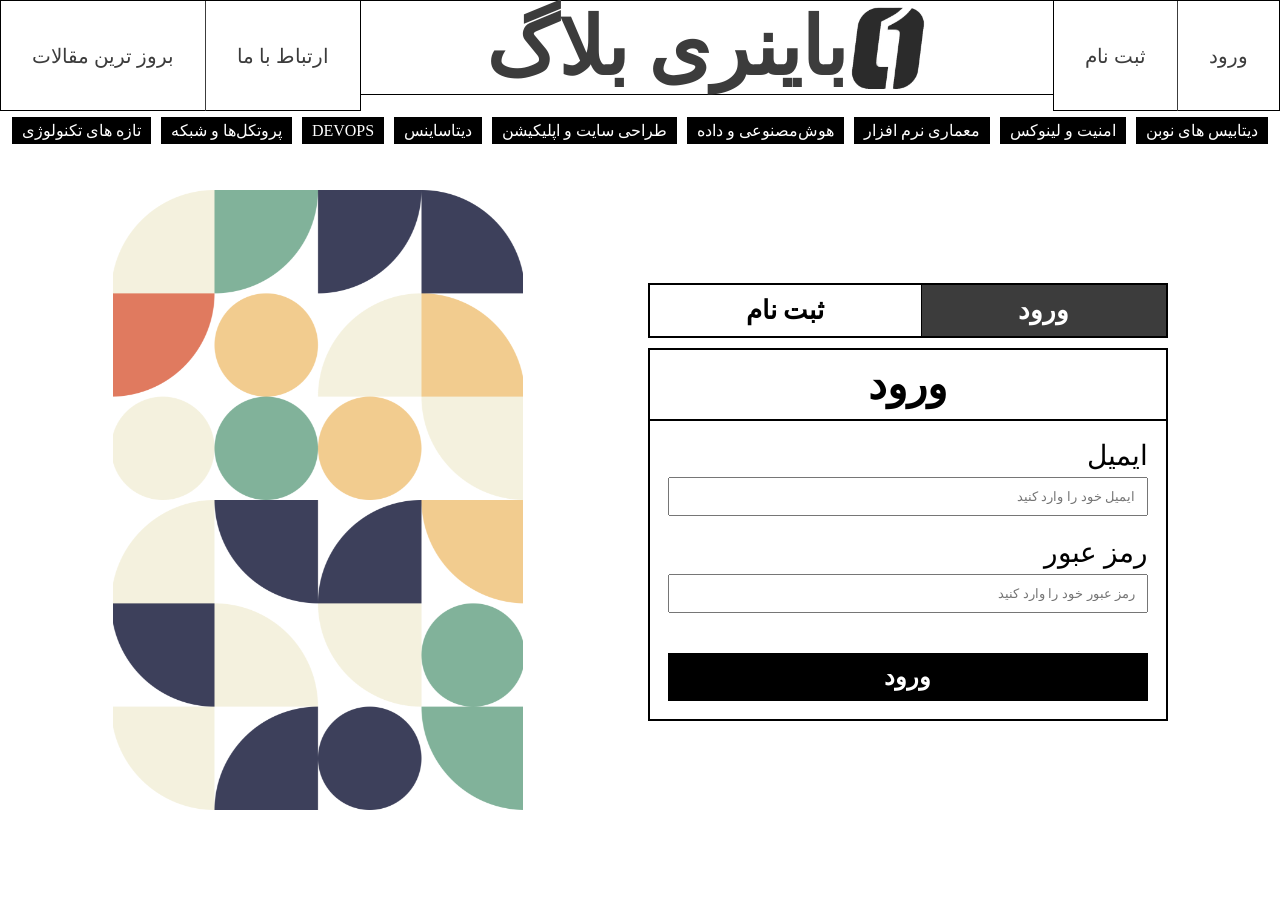
<file: login.html>
<!DOCTYPE html>
<html lang="en">
<head>
    <meta charset="UTF-8">
    <meta name="viewport" content="width=device-width, initial-scale=1.0">
    <link rel="stylesheet" href="./src/css/header.css">
    <link rel="stylesheet" href="./src/css/main.css">
    <link rel="stylesheet" href="./src/css/login.css">
    <title>Blog Init - Login</title>
</head>
<body>
    <header>
        <div class="logo-div">
            <div class="header-link-container">
                <a href="#">بروز ترین مقالات</a>
                <a href="#">ارتباط با ما</a>
            </div>
            <div class="logo-container">
                <div>
                    <a href="./index.html">
                        <h1>باینری بلاگ</h1>
                        <img src="./images/Logo.svg" alt="Blog Init">
                    </a>
                </div>
            </div>
            <div class="header-link-container">
                <a href="./register.html">ثبت نام</a>
                <a href="./login.html">ورود</a>
            </div>
        </div>
        <nav>
            <ul>
                <li><a href="#">دیتابیس های نوبن</a></li>
                <li><a href="#">امنیت و لینوکس</a></li>
                <li><a href="#">معماری نرم افزار</a></li>
                <li><a href="#">هوش‌مصنوعی و داده</a></li>
                <li><a href="#">طراحی سایت و اپلیکیشن</a></li>
                <li><a href="#">دیتاساینس</a></li>
                <li><a href="#">DEVOPS</a></li>
                <li><a href="#">پروتکل‌ها و شبکه</a></li>
                <li><a href="#">تازه های تکنولوژی</a></li>
            </ul>
        </nav>
    </header>
    <main>
        <div>
            <img src="./images/login.svg" alt="">
        </div>
        <div class="form-container">
            <div class="tabs">
                <a href="./register.html">ثبت نام</a>
                <a href="./login.html">ورود</a>
            </div>
        <form>
            <h2>ورود</h2>
            <div class="form-content">
                <div>
                    <label for="email">ایمیل</label>
                    <input type="text" id="email" dir="rtl" placeholder="ایمیل خود را وارد کنید">
                </div>
                <div>
                    <label for="password">رمز عبور</label>
                    <input type="text" id="password" dir="rtl" placeholder="رمز عبور خود را وارد کنید">
                </div>
                <p id="message"></p>
                <button type="submit">ورود</button>
            </div>
        </form>
        </div>
    </main>
    <script src="./src/js/login.js"></script>
</body>
</html>
</file>
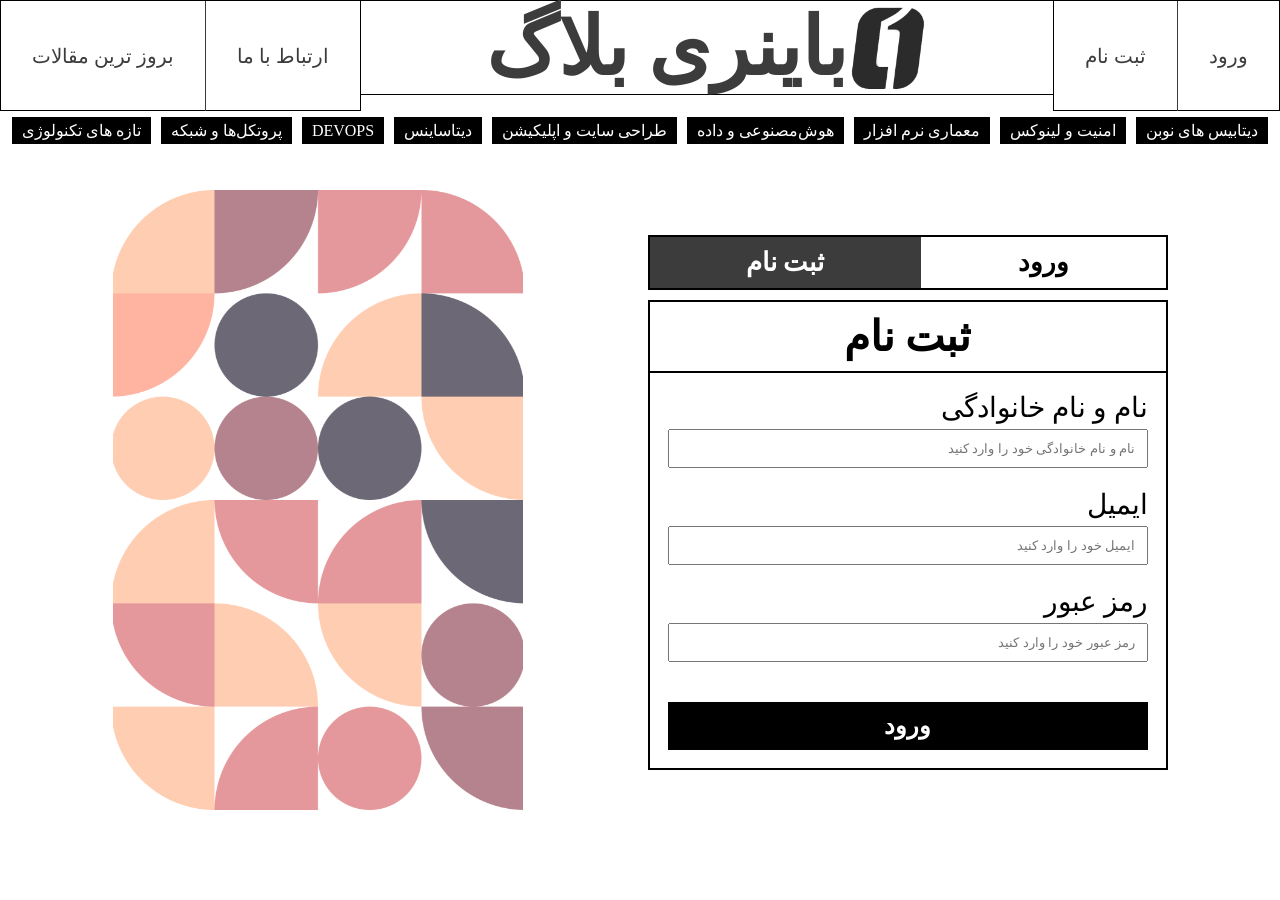
<file: register.html>
<!DOCTYPE html>
<html lang="en">
<head>
    <meta charset="UTF-8">
    <meta name="viewport" content="width=device-width, initial-scale=1.0">
    <link rel="stylesheet" href="./src/css/header.css">
    <link rel="stylesheet" href="./src/css/main.css">
    <link rel="stylesheet" href="./src/css/register.css">
    <title>Blog Init - Register</title>
</head>
<body>
    <header>
        <div class="logo-div">
            <div class="header-link-container">
                <a href="#">بروز ترین مقالات</a>
                <a href="#">ارتباط با ما</a>
            </div>
            <div class="logo-container">
                <div>
                    <a href="./index.html">
                        <h1>باینری بلاگ</h1>
                        <img src="./images/Logo.svg" alt="Blog Init">
                    </a>
                </div>
            </div>
            <div class="header-link-container">
                <a href="./register.html">ثبت نام</a>
                <a href="./login.html">ورود</a>
            </div>
        </div>
        <nav>
            <ul>
                <li><a href="#">دیتابیس های نوبن</a></li>
                <li><a href="#">امنیت و لینوکس</a></li>
                <li><a href="#">معماری نرم افزار</a></li>
                <li><a href="#">هوش‌مصنوعی و داده</a></li>
                <li><a href="#">طراحی سایت و اپلیکیشن</a></li>
                <li><a href="#">دیتاساینس</a></li>
                <li><a href="#">DEVOPS</a></li>
                <li><a href="#">پروتکل‌ها و شبکه</a></li>
                <li><a href="#">تازه های تکنولوژی</a></li>
            </ul>
        </nav>
    </header>
    <main>
        <div>
            <img src="./images/register.svg" alt="">
        </div>
        <div class="form-container">
            <div class="tabs">
                <a href="./register.html">ثبت نام</a>
                <a href="./login.html">ورود</a>
            </div>
        <form>
            <h2>ثبت نام</h2>
            <div class="form-content">
            <div>
                <label for="fullname">نام و نام خانوادگی</label>
                <input type="text" required id="fullname" dir="rtl" placeholder="نام و نام خانوادگی خود را وارد کنید">
            </div>
            <div>
                <label for="email">ایمیل</label>
                <input type="text" required id="email" dir="rtl" placeholder="ایمیل خود را وارد کنید">
            </div>
            <div>
                <label for="password">رمز عبور</label>
                <input type="text" required id="password" dir="rtl" placeholder="رمز عبور خود را وارد کنید">
            </div>
            <p id="message"></p>
            <button type="submit">ورود</button>
            </div>
        </form>
        </div>
    </main>
    <script src="./src/js/register.js"></script>
</body>
</html>
</file>
<file: src/css/header.css>
header {
    height: 140px;
}

.logo-div{
    display: flex;
    align-items: start;
    justify-content: space-between;
}

.logo-div a {
    color: var(--foregrond-color);
}

.logo-container a{
    display: flex;
    align-items: center;
    font-size: 40px;
}

.logo-container{
    flex-grow: 2;
    border-bottom: 1px solid;
    border-top: 1px solid;
}

.logo-container div {
    display: flex;
    align-items: center;
    justify-content: center;
}

.header-link-container {
    display: flex;
    align-items: center;
    flex-grow: 1;
    border: 1px solid;
    height: 111px;
}

.header-link-container a {
    flex-grow: 1;  
    height: 110px;
    text-align: center;  
    display: flex;
    align-items: center;
    justify-content: center;
    font-size: 20px;
}

.header-link-container a:first-child{
    border-right: 1px solid;
}

nav {
    padding-block: 10px;
}

ul {
    display: flex;
    align-items: center;
    justify-content: center;
    flex-direction: row-reverse;
    gap: 10px;
    list-style-type: none;
}


nav ul li a {
    color: white;
    background-color: black;
    padding: 5px 10px;
}
</file>
<file: src/css/main.css>
:root {
    --foregrond-color: #3c3c3c;
}

* {
    margin: 0;
    padding: 0;
    box-sizing: border-box;
}

a {
    text-decoration: none;
}
</file>
<file: src/css/login.css>
main {
    display: flex;
    align-items: center;
    justify-content: space-around;
    margin-top: 50px;
    padding-inline: 50px;
}

.form-container {
    width: 520px;
}

form {
    border: 2px solid;
}

form h2 {
    text-align: center;
    border-bottom: 2px solid;
    padding: 10px 0;
    font-size: 42px;
}

.form-content{
    display: flex;
    flex-direction: column;
    padding: 18px;
    gap: 20px;
}

.form-content div {
    display: flex;
    flex-direction: column;
    text-align: end;
    gap: 5px;
}

label {
    font-size: 28px;
}

input {
    padding: 10px;
}

button {
    padding: 10px;
    outline: 0;
    border: none;
    color: white;
    background-color: black;
    font-size: 24px;
font-weight: bold;
}

.tabs {
    display: flex;
    align-items: center;
    border: 2px solid;
    margin-bottom: 10px;
}

.tabs a {
    flex-grow: 1;
    text-align: center;
    padding: 10px;
    font-size: 26px;
    font-weight: bold;
    background-color: #3C3C3C;
    color: white;
}

.tabs a:first-child{
    border-right: 1px solid;
    color: black;
    background-color: transparent;
}
</file>
<file: src/css/register.css>
main {
    display: flex;
    align-items: center;
    justify-content: space-around;
    margin-top: 50px;
    padding-inline: 50px;
}

.form-container {
    width: 520px;
}

form {
    border: 2px solid;
}

form h2 {
    text-align: center;
    border-bottom: 2px solid;
    padding: 10px 0;
    font-size: 42px;
}

.form-content{
    display: flex;
    flex-direction: column;
    padding: 18px;
    gap: 20px;
}

.form-content div {
    display: flex;
    flex-direction: column;
    text-align: end;
    gap: 5px;
}

label {
    font-size: 28px;
}

input {
    padding: 10px;
}

button {
    padding: 10px;
    outline: 0;
    border: none;
    color: white;
    background-color: black;
    font-size: 24px;
font-weight: bold;
}

.tabs {
    display: flex;
    align-items: center;
    border: 2px solid;
    margin-bottom: 10px;
}

.tabs a {
    flex-grow: 1;
    text-align: center;
    padding: 10px;
    font-size: 26px;
    color: black;
    font-weight: bold;
}

.tabs a:first-child{
    border-right: 1px solid;
    background-color: #3C3C3C;
    color: white;
}
</file>
